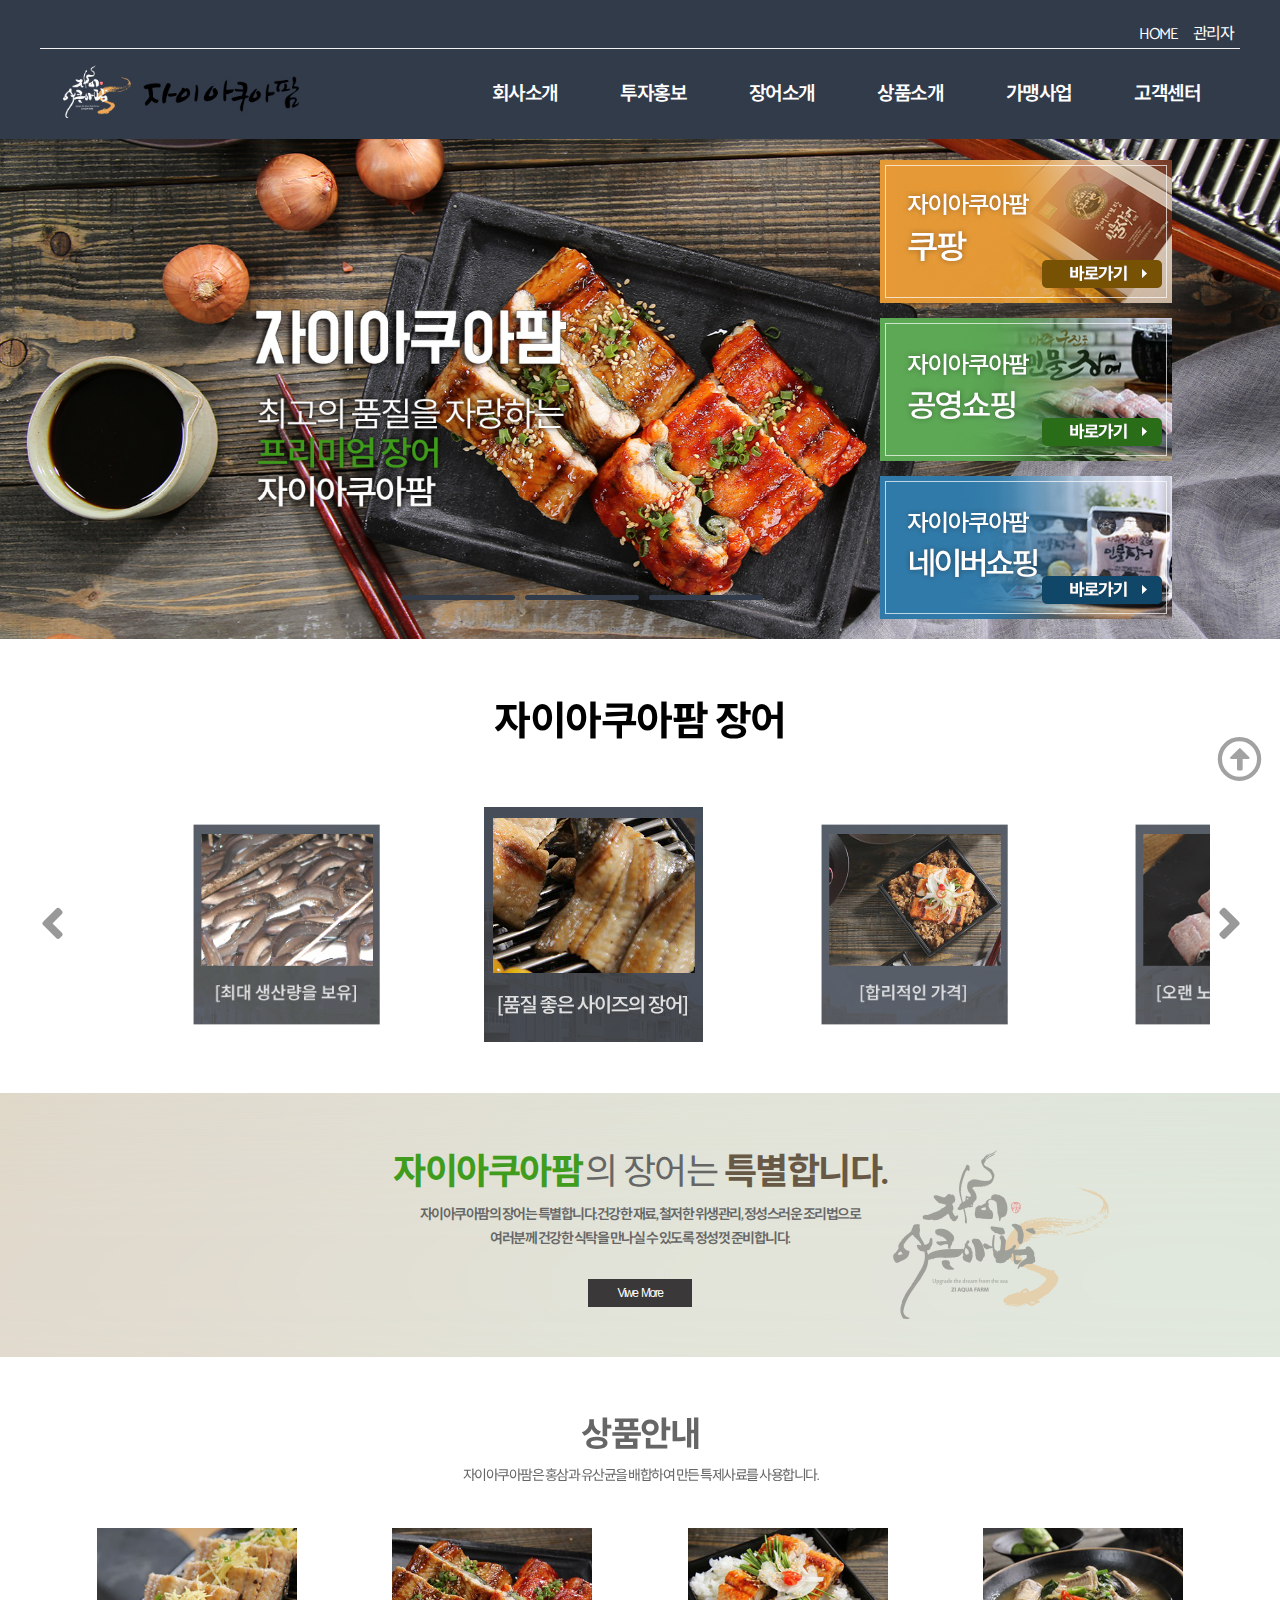
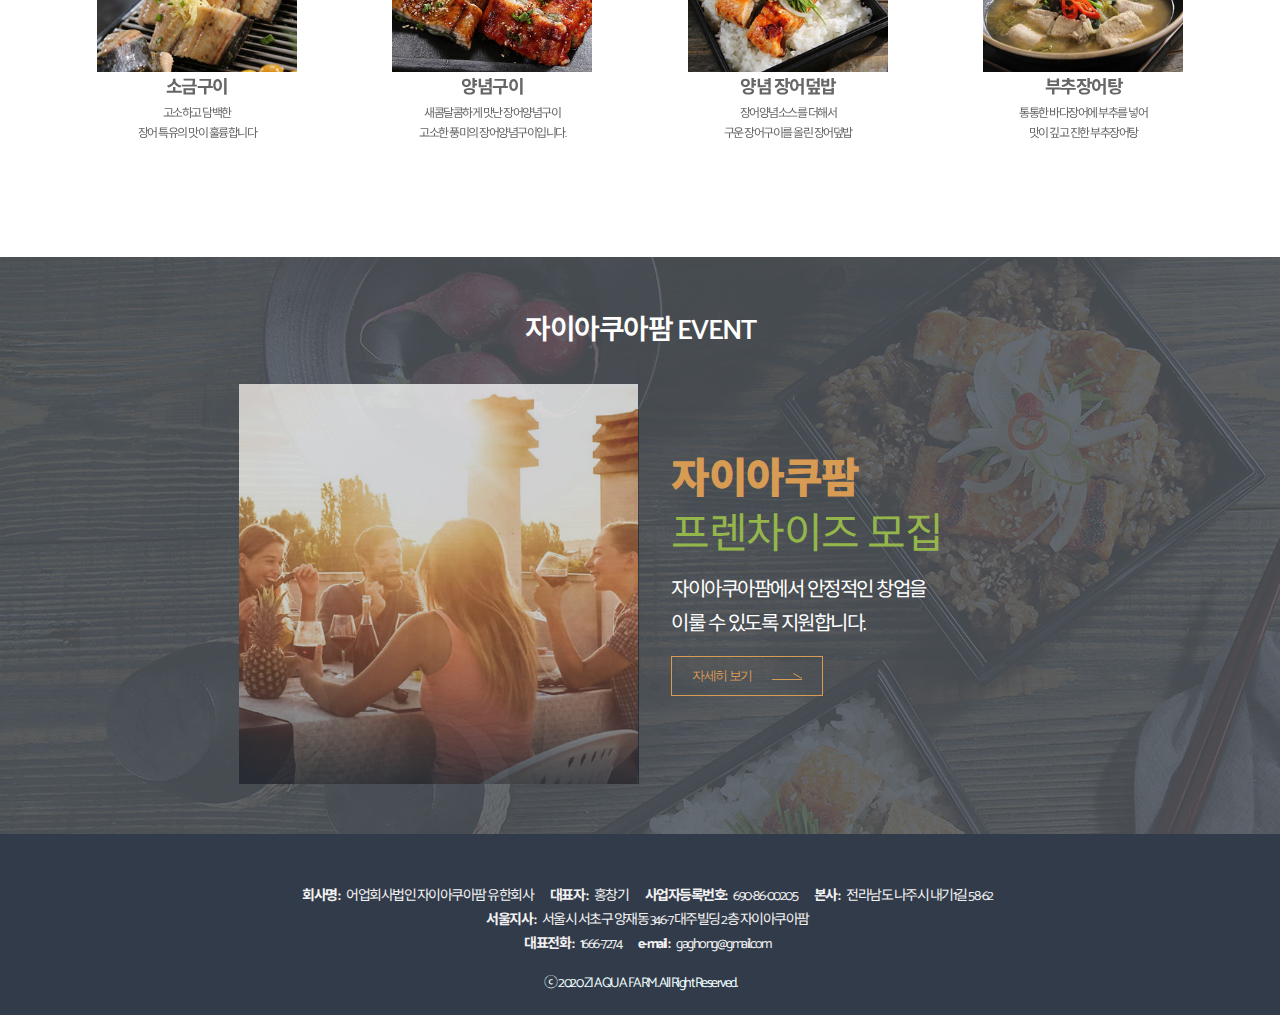
<file: index.html>
<!DOCTYPE html>
<html lang="ko">
<head>
    <meta charset="UTF-8">
    <meta name="viewport" content="width=device-width, initial-scale=1.0">
    <title>복사본 - 두번째 폴트폴리오</title>
    <!--사이트 소개-->
    <meta name="description" content="(주)자이아쿠아팜">   
    <link rel="canonical" href="http://ziaqua.com/">
    <meta property="og:image" content="http://ziaqua.cafe24.com/img/ziaqua_img.jpg"> 
    <!--CSS file-->
    <link rel="stylesheet" href="css/slick.css">
    <link rel="stylesheet" href="css/animate.css">
    <link rel="stylesheet" href="css/reset.css">
    <link rel="stylesheet" href="css/common.css">
    <link rel="stylesheet" href="css/main.css">
    <link rel="stylesheet" href="css/intro.css">
    <link rel="stylesheet" href="css/popup.css">
    <link rel="stylesheet" href="https://fonts.googleapis.com/css2?family=Catamaran&family=Noto+Sans+KR&display=swap" >
    <link rel="stylesheet" href="https://use.fontawesome.com/releases/v5.7.0/css/all.css">
    <!--Js file-->
    <script src="js/jquery-1.12.4.min.js"></script>
    <!-- <script src="js/jquery-migrate-1.4.1.min.js"></script> -->
    <script src="js/slick.min.js"></script>
</head>
<body>
    <div class="skip">
        <a href="#section">본문바로가기</a>
    </div>
    <div class="toparr">
        <a href="#header">
            <i class="far fa-arrow-alt-circle-up"></i>
        </a>
    </div>
    <header id="header">
        <div id="top_menu" class="row" >
            <div class="l_menu ">
                        <a href="#">HOME</a>
                        <a href="#">관리자</a>
            </div>
        </div>
        <div class="navwrap_bg row">
            <div class="navwrap ">
                <h1><a href="index.html"><span class=blind>자이아쿠아팜</span></a></h1>
                <div id="nav">
                    <ul class="depth1">
                        <li><a href="intro.html">회사소개</a>
                            <ul class="depth2 company">
                                <li><a href="intro.html">회사소개</a></li>
                                <li><a href="intro.html">언론보도</a></li>
                                <li><a href="intro.html">회사연혁</a></li>
                                <li><a href="intro.html">시설현황</a></li>
                                <li><a href="intro.html">오시는길</a></li>
                            </ul>
                        </li>
                        <li><a href="#">투자홍보</a>
                            <ul class="depth2 inverst">
                                <li><a href="#">투자홍보</a></li>
                            </ul>
                        </li>
                        <li><a href="#">장어소개</a>
                            <ul  class="depth2 intro">
                                <li><a href="#">장어소개</a></li>
                            </ul>
                        </li>
                        <li><a href="#">상품소개</a>
                            <ul class="depth2  product">
                                <li><a href="#">활어장어</a></li>
                                <li><a href="#">포장상품</a></li>
                                <li><a href="#">장어즙</a></li>
                                <li><a href="#">장어양념소스</a></li>
                                <li><a href="#">장어요리</a></li>
                            </ul>
                        </li>
                        <li><a href="#">가맹사업</a>
                            <ul class="depth2 franchise">
                                <li>직판장</li>
                                <li>배달전문</li>
                            </ul>
                        </li>
                        <li><a href="#">고객센터</a>
                            <ul class="depth2 cs">
                                <li>공지사항</li>
                                <li>문의하기</li>
                            </ul>
                        </li>
                    </ul>
                </div>
            </div>
            
        </div>
    </header>
    <div id="boxArea">
      <div id="containerBox">
        <div class="section_outer">
          <section id="section">
            <div class="slide_outer">
              <div class="slide_inner">
                <div class="slide slide1">
      
                </div>
                <div class="slide slide2">
      
                </div>
                <div class="slide slide3">
      
                </div>
              </div>
              <!-- <button type="button" class="plpa"><i class="fas fa-pause"></i></button> -->
            </div>
            <div class="article1 row">
              <h2>자이아쿠아팜 장어</h2>
              <div class="gallery">
                            <div class="multi_slide"><a href="#"><img src="image/m_banner01.jpg" alt="품질좋은 사이즈의 장어"></a></div>
                            <div class="multi_slide"><a href="#"><img src="image/m_banner02.jpg" alt="합리적인 가격"></a></div>
                            <div class="multi_slide"><a href="#"><img src="image/m_banner03.jpg" alt="손질 노하우"></a></div>
                            <div class="multi_slide"><a href="#"><img src="image/m_banner04.jpg" alt="국내최대규모 시설"></a></div>
                            <div class="multi_slide"><a href="#"><img src="image/m_banner05.jpg" alt="최대생산량 보유"></a></div>
              </div>
            </div>
            <div class="article2">
              <div class="bannerBox1 row">
                  <div class="textBox">
                    <h2><span class="green">자이아쿠아팜</span>
                        <span class="normal">의 장어는 </span>
                        <span class="brown">특별합니다.</span>
                    </h2>
                    <p>자이아쿠아팜의 장어는 특별합니다.건강한 재료, 철저한 위생관리, 정성스러운 조리법으로<br>
                    여러분께 건강한 식탁을 만나실 수 있도록 정성껏 준비합니다.
                    </p>
                    <img src="image/banner01-art1.png" alt="자이아쿠아팜이미지"> 
                  </div>
                   
              </div>
              <button><a href="#">Viwe&nbsp; More</a></button>
            </div>
            <div class="article3">
              <div class="productbox row">
                <div class="textBox">
                  <h4>상품안내</h4>
                  <p>자이아쿠아팜은 홍삼과 유산균을 배합하여 만든 특제사료를 사용합니다.</p>
                </div>
                <div class="product_imgBox">
                  <div class="product img1">
                    <a href="#">
                      <img src="image/product_img1.png" alt="장어소금구이사진">
                      <h6>소금구이</h6>
                      <p>고소하고 담백한<br>장어 특유의 맛이 훌륭합니다</p>
                    </a>
                  </div>
                  <div class="product img2">
                    <a href="#">
                      <img src="image/product_img2.png" alt="장어양념구이사진">
                      <h6>양념구이</h6>
                      <p>새콤달콤하게 맛난 장어양념구이<br>고소한 풍미의 장어양념구이입니다.</p>
                    </a>
                  </div>
                  <div class="product img3">
                    <a href="#">
                      <img src="image/product_img3.png" alt="양념장어덮밥사진">
                      <h6>양념 장어덮밥</h6>
                      <p>장어양념소스를 더해서<br>구운 장어구이를 올린 장어덮밥</p>
                    </a>
                  </div>
                  <div class="product img4">
                    <a href="#">
                      <img src="image/product_img4.png" alt="부추장어탕사진">
                      <h6>부추장어탕</h6>
                      <p>통통한 바다장어에 부추를 넣어<br>맛이 깊고 진한 부추장어탕</p>
                    </a>
                  </div>
                </div>
              </div>
            </div>
            <div class="article4">
              <div class="event row">
                <h4>자이아쿠아팜 EVENT</h4>   
                <div class="eventBox row">
                  <img src="image/banner03.png" alt="배경이미지">
                  <div class="textBox">
                    <span class="orange">자이아쿠팜</span><br>
                    <span class="green">프렌차이즈 모집</span><br>
                    <p>자이아쿠아팜에서 안정적인 창업을<br>
                    이룰 수 있도록 지원합니다.</p>
      
                    <button class="more"><a href="#">자세히 보기<span class="start"></span></a></button>
                </div>
              </div>
            </div>
          </section>
        </div>
      </div>
      <div id="popupBox">
        <div class="img1"><img src="image/popup1.jpg" alt="알림창1"></div>
        <div class="img2"><img src="image/popup2.jpg" alt="알림창2"></div>
        <div class="img3"><img src="image/popup3.jpg" alt="알림창3"></div>
      </div>
      <script src="js/main.js"></script>
    </div>
    <footer class="footer cf">
        <div class="director row">
                <ul>
                    <li>
                        <span><b>회사명 : </b>어업회사법인 자이아쿠아팜 유한회사</span>
                        <span><b>대표자 : </b> 홍창기</span>
                        <span><b>사업자등록번호: </b>690-86-00205</span>
                        <span><b>본사 : </b>전라남도 나주시 내기1길 58-62</span>
                    </li>
                    <li>
                        <span><b>서울지사 : </b>서울시 서초구 양재동 346-7 대주빌딩 2층 자이아쿠아팜</span>
                    </li>
                    <li>
                        <span><b>대표전화 : </b>1666-7274</span>
                        <span><b>e-mail : </b>gaghong@gmail.com</span>
                    </li>
                </ul>
            </div>
        </div>
        <div class="copywriter row">
            <span>ⓒ 2020 ZI AQUA FARM. All Right Reserved.</span>
        </div>
    </footer>
    

    <script src="js/common.js"></script>
</body>
</html>
</file>
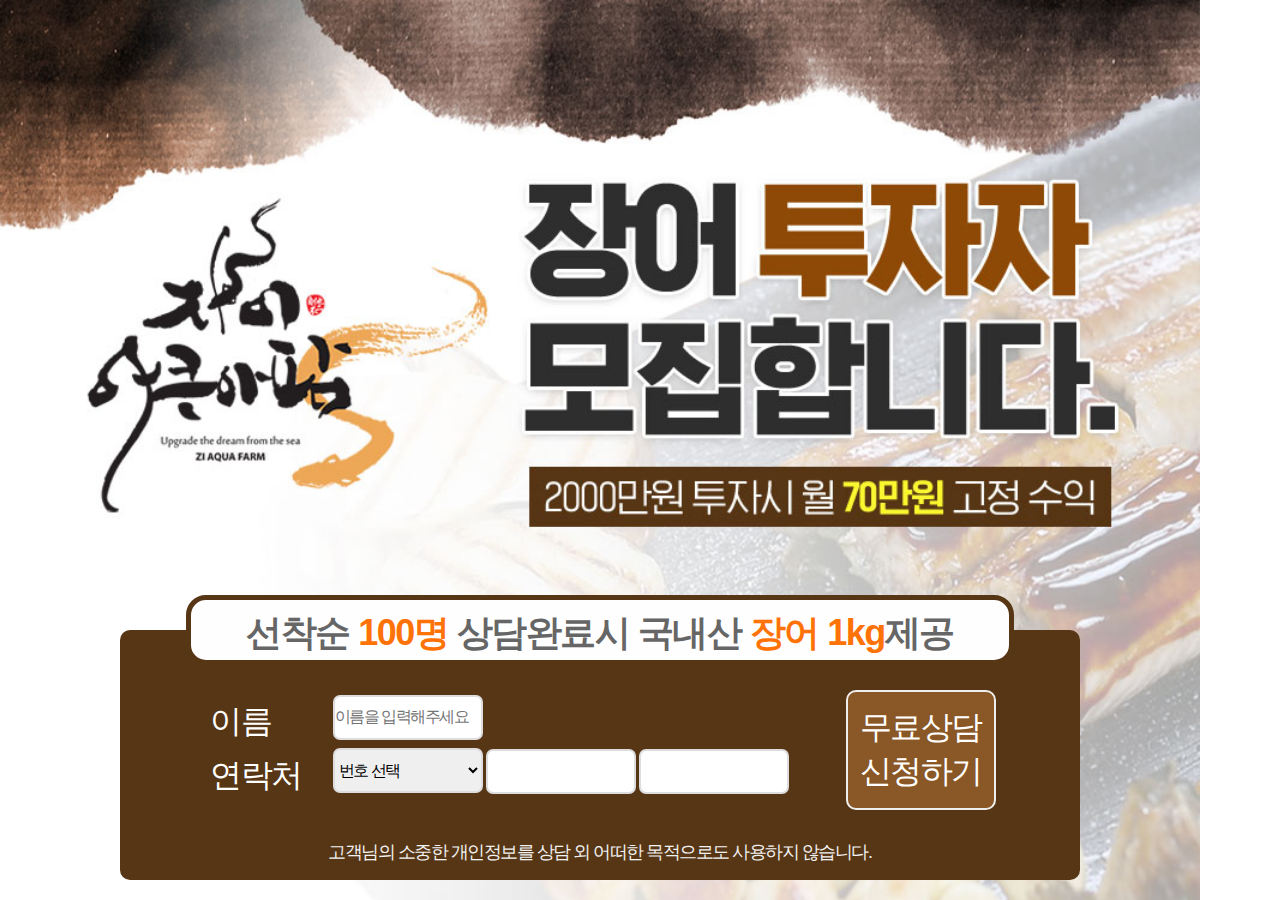
<file: popup.html>
<!DOCTYPE html>
<html lang="ko">

<head>
  <meta charset="UTF-8">
  <meta name="viewport" content="width=1000, initial-scale=1.0">
  <title>자이아쿠아팜- 장어 투자자 모집합니다.</title>
  <!-- <meta property="og:title" contetn="자이아쿠아팜 - 장어 투자자 모집합니다.">
  <meta property="og:url" content="http://ziaqua.com/event.investor">
  <meta property="og:type" content="website">
  <meta property="og:description" content="장어 투자자 모집 기한 2020년 12월 1일~ 12월 31일 5차 투자자모집"> -->
  <link rel="stylesheet" href="./css/reset.css">
  <!-- <link rel="stylesheet" href="./css/popup.css"> -->
  <script src="js/jquery-1.12.4.min.js"></script>
  <script src="js/jquery.cookie.js"></script>
  <style>
    body {
      position: relative;
      font-family: 'Catamaran', 'Noto Sans KR', sans-serif;
    }

    legend {
      display: none;
    }

    #container-popup {
      width: 1000px;
      height: 100%;
    }

    #container-popup .section1 {
      position: relative;
      width: 1200px;
      height: 900px;
      background-image: url(../image/section01_bg.jpg);
      background-size: cover;
    }

    #container-popup .section1 .join-form {
      position: absolute;
      left: 50%;
      top: 70%;
      transform: translate(-50%);
      width: 80%;
      height: 250px;
      padding: 20px;
      margin: 0 auto;
      background-color: #573615;
      border-radius: 10px;
    }

    #container-popup .section1 .join-form .form-title {
      position: relative;
      top: -55px;
      margin: 0 auto;
      width: 90%;
      height: 70px;
      border: solid 5px #573615;
      border-radius: 20px;
      background-color: #fefefe;
      font-size: 36px;
      line-height: 65px;
      color: #666;
      text-align: center;
    }

    #container-popup .section1 .join-form .form-title h2 strong {
      color: #ff7207;
      font-weight: bolde;
    }

    #container-popup .section1 .join-form .wrapper {
      position: relative;
      top: -30px;
    }

    #container-popup .section1 .join-form .info-list {
      width: 68%;
      height: 120px;
      padding: 10px 10px 10px 20px;
      text-align: left;
      display: inline-block;
      margin-left: 50px;
    }

    #container-popup .section1 .join-form .info-list .tit-lbl {
      display: inline-block;
      width: 100px;
      margin-right: 20px;
      font-size: 32px;
      color: #fefefe;
    }

    #container-popup .section1 .join-form .info-list .user-name {
      margin-bottom: 10px;
    }

    #container-popup .section1 .join-form .info-list .w150 {
      position: relative;
      top: -10px;
      width: 150px;
      height: 45px;
      font-size: 16px;
      border: 2px solid #ddd;
      border-radius: 7px;
    }

    #container-popup .section1 .join-form .info-list .w70 {
      position: relative;
      top: -10px;
      width: 150px;
      height: 45px;
      font-size: 16px;
      border: 2px solid #ddd;
      border-radius: 7px;
    }

    #container-popup .section1 .join-form .btn {
      position: absolute;
      top: 0;
      width: 150px;
      height: 100%;
      margin-left: 30px;
      display: inline-block;

    }

    #container-popup .section1 .join-form .btn button {
      position: absolute;
      top: 0;
      background-color: #8a5726;
      width: 150px;
      height: 120px;
      font-size: 32px;
      color: #fff;
      border: 2px solid #eee;
      border-radius: 10px;
    }

    #container-popup .section1 .join-form p {
      text-align: center;
      color: #f2f2f2;
      font-size: 18px;
    }

    #container-popup .section1 .join-form .mobile-info {
      display: inline-block;
    }
  </style>
</head>

<body>
  <div id="container-popup">
    <div class="section1">
      <form action="#" method="post" class="join-form">
        <div class="form-title">
          <h2>선착순 <strong>100명</strong> 상담완료시 국내산 <strong>장어 1kg</strong>제공</h2>
        </div>
        <fieldset>
          <legend>상담신청 양식</legend>
        </fieldset>
        <div class="wrapper">
          <ul class="info-list">
            <li>
              <label for="user-name" class="tit-lbl user-name">이름</label>
              <input type="text" class="w150" id="user-name" placeholder="이름을 입력해주세요">
            </li>
            <li>
              <label for="mobile-number" class="tit-lbl">연락처</label>
              <div class="mobile-info">
                <select name="number-choice" id="mobile_lbl" class="w70">
                  <option value="nochoice">번호 선택</option>
                  <option value="010">010</option>
                  <option value="011">011</option>
                  <option value="016">016</option>
                  <option value="017">017</option>
                  <option value="018">018</option>
                  <option value="직접입력">직접입력</option>
                </select>
                <input type="text" class="w70 mobile1">
                <input type="text" class="w70 mobile2">
              </div>
            </li>
          </ul>
          <div class="btn">
            <button type="submit">무료상담<br>신청하기</button>
          </div>
        </div>
        <p>고객님의 소중한 개인정보를 상담 외 어떠한 목적으로도 사용하지 않습니다.</p>
      </form>
    </div>
    <div class="section2">

    </div>
    <div class="section3">

    </div>
    <footer class="footer">

    </footer>
  </div>
<!--   <script src="./js/common.js"></script> -->
</body>

</html>
</file>
<file: css/common.css>
@charset 'utf-8';
/* 섹션 구역을 제외한  페이지 공통 구역 스타일 */

body {
  position: relative; 
  font-family: 'Catamaran', 'Noto Sans KR', sans-serif;
}

.row { margin: 0 auto; max-width: 1200px;}

.toparr { display: block; position: fixed; right: 20px; bottom: 100px; font-size: 45px; color: rgba( 123,123,123,0.7);}
.toparr:hover { color: rgba(123,123,123,0.3);}

#header { position: relative; width: 100%; background:rgba(50, 59, 74, 1); color: #fff; }

#top_menu {
  display: flex; justify-content: flex-end; align-items: flex-end;
  height: 49px ; border-bottom: 1px solid #f2f2f2;}
#top_menu .l_menu a { padding: 0 7px;}
#top_menu .l_menu a:hover {color:#d89b54}

.navwrap_bg { position: relative; height: 90px; }
.navwrap h1 { display: inline-block;position: absolute; left: 10px; top: 50%; transform: translateY(-50%);;}
.navwrap h1 > a { display: block; width: 260px; height: 60px; background: url(../image/logo.jpg) no-repeat; background-size: contain;}
.navwrap #nav { position: absolute; height:90px; top: 0; right: 10px;}
.navwrap .depth1 > li  { position: relative ; display: inline-block; padding: 29px 30px; font-size:1.2rem ; font-weight: 600; transition: all 1s;}
.navwrap .depth2 { display: none ;position: absolute; top: 100% ; left: 0; width: 100; padding: 15px 30px; text-align: center; color:rgba(50, 59, 74, 1) ; font-size: 1rem; line-height: 40px; background: #f2f2f2; transition: all 1s;}
.navwrap .depth1 > li:hover .depth2 {display: block; z-index: 999;}
.navwrap .depth1 > li:hover  {color : #edba65; }

/* 섹션 구역 */


/* footer 구역 */

.footer { background-color:rgba(50, 59, 74, 1) ; font-size: 14px;  padding: 50px 0 20px; text-align: center;  }
.footer .director b {  padding-right: 5px; }
.footer .director span { margin-left: 15px;  color: #f2f2f2;}
.footer .copywriter { margin-top: 15px; color: azure;}

/*팝업창 박스 */

#popupBox{
  position: absolute;
  top: 160px;
  right: 200px;
  width: 200px;
  display: block;
}

#popupBox .img2 > img {
  padding: 15px 0;
}

/* 윈도우 */
</file>
<file: css/main.css>
@charset 'utf-8';

    body { font-family: 'Catamaran', 'Noto Sans KR', sans-serif; }
    /*******************<Section1 Slide CSS >********************/
    .section_outer { height: 100%; }
    .section_outer #section { height: 100%; }
    .section_outer .slide_outer { height: 500px; position: relative; }
    .section_outer .slide_inner { height: 100%; }
    .slide_outer .slide { height: 100%; background-size: cover; background-repeat: no-repeat; background-position: center center; position: relative;}
    .section_outer .slide.slick-active { animation: zoomOutmain 3s both 0.5s;}
    /* 슬라이드 이미지 작아지면서 들어오기 */
    @-webkit-keyframes zoomOutmain {
        from {
          opacity: 1;
          -webkit-transform: scale3d(1.2, 1.2, 1.2);
          transform: scale3d(1.2, 1.2, 1.2);
        }
        to {
          opacity: 1;
          -webkit-transform: scale3d(1, 1, 1);
          transform: scale3d(1, 1, 1);
        }
      }

      @keyframes zoomOutmain {
        from {
          opacity: 1;
          -webkit-transform: scale3d(1.2, 1.2, 1.2);
          transform: scale3d(1.2, 1.2, 1.2);
        }
    
        to {
          opacity: 1;
          -webkit-transform: scale3d(1, 1, 1);
          transform: scale3d(1, 1, 1);
        }
      }
    .slide_outer .slide1 { background-image: url(../image/main_img01.jpg) ;}
    .slide_outer .slide2 { background-image: url(../image/main_img02.jpg);}
    .slide_outer .slide3 { background-image: url(../image/main_img03.jpg); }

    /* < 플레이 버튼> */
    .slide_outer .slick-dots { position: absolute; bottom: 30px; width: 60%; text-align: right;}
    .slide_outer .slick-dots li { display: inline-block; margin: 0 5px; position: relative; width: 114px; height: 5px; border-radius: 5px; background:rgba(50, 59, 74, 1)}
    .slide_outer .slick-dots li button { width: 0 px; height: 5px; background: #999; text-indent: -9999px; overflow: hidden; border-radius: 5px; position:  absolute ; top: 0; left: 0; }
    .section_outer .slick-dots li.slick-active button { animation: lineani 3s both; }
    @keyframes  lineani {
        0% { width:0px }
        100% { width:100%; }
    }
    .section_outer .plpa { position: absolute; right: 0 ;bottom: 30px; width: 40%; text-align: left; background: none; border: none; font-size: 20px; color: #fff; }  

   /********<Article1 영역 CSS>*************/
   .article1 { padding: 50px 30px; position: relative; }
   .article1 h2 { text-align: center; margin-bottom: 50px; font-size: 40px; }
   .article1 image { width: 100%; padding:0 20px;}
   .article1 .marrow  { position:absolute; top:50%; transform:translateY(-50%); background:none; border:none; font-size:50px; color:#999; }
   .article1 .prevArrow  { left:-30px; z-index:99999999  }   
   .article1 .nextArrow { right:-30px }   
   .article1 .slick-dots { position:absolute; bottom:-30px; width:100%; text-align:center  }
   .article1 .slick-dots  li  {  display:inline-block  }
   .article1 .slick-dots  li  button { width:15px; height:15px; background:#999; border:none;  text-indent:-9999px; overflow:hidden; border-radius:50%; margin:0 5px; }
   .article1 .slick-dots   li.slick-active  button { background:#000 }  
   .article1 .slick-slide {   /* 슬릭슬라이더 안에 있는 모든 슬라이드 */opacity:0.9; transform:scale(0.85); transition:all 0.5s; }
   .article1 .multi_rolling  .slick-slide.slick-active {  
     /* 무대 공간에 보여지는  슬라이드, slidesToShow */ opacity:1; transform: scale(0.8); } 
   .article1 .slick-slide.slick-active.slick-current {
      /* 무대 중앙에 있는 슬라이드 하나 */  opacity:1;  transform:scale(1) }
  

   .article2 {
     background-image:url(../image/banner02_bg.jpg);
     margin: 0 auto;
     padding: 30px 0 50px;
     text-align: center;
   }
   .article2 .bannerBox1 {
     display: block;
     height: 137px;
     margin: 20px auto 0;
   }
   .article2 .textBox {
     position: relative;
     display: inline-block;
   }
   .article2 .textBox span.green {
    color: #409c1c;
    font-size: 36px;
   }
   .article2 .textBox span.normal {
    color: #666;
    font-size: 36px;
    font-weight: 400;
   }
   .article2 .textBox span.brown {
    color: #685947;
    font-size: 36px;
   }
   .article2 .textBox p {
    color: #666;
    font-size: 14px; font-weight: 600;
   }
   .article2 .textBox img {
     position: absolute;
     left: 100%; top: 0;
   }
   .article2 button {
     display: block;
     margin: 0 auto;
     padding: 7px 30px;
     background: #3a3839;
     color: #fff;
     font-size: 12px;
     letter-spacing: 1 !important;
   }
   .article2 button:hover {
     transform: scale(1.1);
   }

   .article3 {
     margin: 0 auto;
     height: 500px;
     text-align: center;
     padding: 50px 0; 
   }
   .article3 .productbox {
     margin: 0 auto;
     text-align: center;
     position: relative;
   }

   .article3 .textBox {
     color: #666;
     margin-bottom: 20px;
   }

   .article3 .textBox h4 {
     font-size: 34px;
   }
   .article3 .textBox p {
     font-size: 14px;
     letter-spacing: 1 !important;
   }
   .article3 .product_imgBox {
    display:block;
    width: 100%;
    float: left; 
    font-size: 12px;
    color: #666;
    position: absolute;
    left: 50%; transform: translate(-50%);
    padding: 20px 0;
   }

   .article3 .product_imgBox .product {
    display: inline-block;  
    width: 24.5%;  
   }

   .article3 .product_imgBox .product h6 {
     font-size: 18px;
   }


   .article3 img {
     display: block;
     width: 200px; height: 144px;
     margin: 0 auto;
   }

   .article4 {
     background-image: url(../image/banner03_bg.jpg);
     margin: 0 auto;
     padding: 50px 0;
   }
   .article4 .event {
     margin: 0 auto;
     text-align: center;
   }
   .article4 .event h4 {
     font-size: 28px;
     font-weight: 600;
     color: #fff;
     margin-bottom: 30px;
   }
   .article4 .eventBox {
    height: 400px;
    line-height: 400px;
    
   }

   .article4 .eventBox img {
    width: 400px; height: 400px;
    vertical-align: top
  }

   .article4 .eventBox .textBox {
     color: #fff;
     background: transparent;
     height: 400px; width: 400px;
     display: inline-block;
     line-height: normal;
     text-align: left;
     vertical-align: top;
     padding: 60px 30px 30px;
   }


   .article4 .eventBox span.orange {
     color: #d89b54; font-size: 42px; line-height: normal;
     font-weight: 900; /* margin-top:25px; */
   }
   .article4 .eventBox span.green {
     color:#94b64a; font-size: 42px;line-height: 1; 
   }

   .article4 .eventBox p {
    margin: 15px 0; 
    font-size: 20px;
   }



   .article4 button span.start {
     display: inline-block; width: 30px; height: 10px;
     border-bottom: 1.5px solid #d89b54; 
     position: relative; margin-left: 20px;
   }
   .article4 button span.start:after {
     content:'';  position: absolute; right: -3px; top: -45%; 
     display: inline-block; width: 10px ; height: 10px;
     border-bottom: 1.5px solid #d89b54; transform: rotate(30deg);
    }


   .article4 button.more {
    background:transparent;
    color: #d89b54; border:1px solid #d89b54;
    padding: 10px 20px; 
   }

   .article4 button.more:hover {
    transform:scale(1.1);
   }
</file>
<file: css/intro.css>
.subPage #subPage-banner img {
  height: 170px; width: 100%;
}

.subPage .wrapper-contentBox {
  width: 100%; background:#fff;
  margin:0 auto; padding-top: 50px;
}

.subPage .wrapper-contentBox .contentBox h2 {
  color: #666; font-size: 28px;
  border-bottom: 1px solid #999;
  margin-bottom: 50px;
}

.subPage .wrapper-contentBox .contaniner-tab li {
  float: left; width: 20%;
  border: 1px solid #999;
  text-align: center
}

.subPage .wrapper-contentBox .contaniner-tab li.on {
  background:#fcf8f3;
  border:1px solid #e2be96 ;
  color: #e2be96;
}

.subPage .wrapper-contentBox .contentBox .content .part1 {
  margin: 30px auto 45px; 
  width: 900px;
  padding: 30px;
  background:#f9f0e9;
  overflow: hidden; 
}

.subPage .wrapper-contentBox .contentBox .content .part1 .topBox{
  margin: 0 auto; 
  width: 680px;
  height: 180px; 
}
.subPage .wrapper-contentBox .contentBox .content  .part1 img {
  float: left; 
  vertical-align: top;
}
.subPage .wrapper-contentBox .contentBox .content .part1 .textBox {
  float: left; 
  vertical-align: top;
  width: 430px; padding: 15px 20px;
}
.subPage .wrapper-contentBox .contentBox .content .part1 .textBox h4 {
  color:#e5a356;
  font-size: 32px;
}
.subPage .wrapper-contentBox .contentBox .content .part1 .utubeBox {
  padding-top: 56.25% ; width: 100%;
  margin :25px 0 40px ;
  position: relative;
  clear: both;
}
.subPage .wrapper-contentBox .contentBox .content .part1 .utubeBox iframe {
  position: absolute; top: 0 ; left:0;
  width: 100%; height: 100%;
}

.subPage .wrapper-contentBox .contentBox .content .part2 {
  margin: 35px auto 45px; 
  width: 900px;
  padding: 30px; 
  background:#ecf0f3;
  overflow: hidden; 
}

.subPage .wrapper-contentBox .contentBox .content .part2 > h4 {
  margin: 0 auto 20px;
  width: 300px; height: 36px;
  text-align:center;
  font-size: 22px; color: #fff;
  background: #4697cc;
  border-radius: 20px
}
.subPage .wrapper-contentBox .contentBox .content .part2 .intro1 {
  margin: 0 auto 45px; width: 800px;
  /* overflow: hidden; */
}

.subPage .wrapper-contentBox .contentBox .content .part2 .intro1 p {
  float: left;
  width: 50% ; padding:10px 20px 0 ;
  font-size: 16px; color: #666;
}
.subPage .wrapper-contentBox .contentBox .content .part2 .intro1 > img {
  float: left;
  width: 320px; height: 180px;
  text-align: center;
}

.subPage .wrapper-contentBox .contentBox .content .part2 .intro2 p,
.subPage .wrapper-contentBox .contentBox .content .part2 .intro3 p {
  margin: 0 auto;
  width: 800px;
  font-size: 16px; color: #666; text-align: center;
  margin-bottom: 25px;
}

.subPage .wrapper-contentBox .contentBox .content .part2 .intro2 .imgBox,
.subPage .wrapper-contentBox .contentBox .content .part2 .intro3 .imgBox {
  margin:  0 auto 40px; width:800px; height: 200px;  padding: 0 50px;
}
.subPage .wrapper-contentBox .contentBox .content .part2 .intro2 .imgBox img,
.subPage .wrapper-contentBox .contentBox .content .part2 .intro3 .imgBox img {
 width: 320px; height: 180px;
}
.subPage .wrapper-contentBox .contentBox .content .part2 .intro2 .imgBox img:first-child,
.subPage .wrapper-contentBox .contentBox .content .part2 .intro3 .imgBox img:first-child {
  margin-right: 40px;
}


.subPage .wrapper-contentBox .contentBox .content .part2 .intro4 {
  text-align: center;
}
.subPage .wrapper-contentBox .contentBox .content .part2 .intro4 img {
  width: 320px; height: 180px; margin-bottom: 50px;
}

/*********Meida page CSS********/
.content2 .part {
  width: 900px; 
  margin: 35px auto 45px;
  padding: 30px;
  background-color: #f6f6f8 ;
  text-align: center;
}

.content2 .part h4 {
  font-size: 22px; font-weight: normal; 
  color: #fff; text-align: center;
  background: #096a94;
  padding: 10px; margin:35px 0 15px; 
}

.content2 .part p {
  padding: 15px 0; font-size:17px;
}

.content2 .part h4 > span {
   color: #02f3f2;
  }

  .content2 .part img {
    margin: 35px 0;
  }
</file>
<file: css/popup.css>
@charset 'utf-8';

body {
  position: relative; 
  font-family: 'Catamaran', 'Noto Sans KR', sans-serif;
}
legend {
  display: none;
}

#container-popup {
  width: 1000px;height: 100%;
}
#container-popup .section1 {
  position: relative;
  width: 1200px; height: 900px;
  background-image: url(../image/section01_bg.jpg); background-size: cover; 
}

#container-popup .section1 .join-form {
  position: absolute; left: 50%; top: 70%;
  transform: translate(-50%);
  width: 80%; height: 250px;
  padding: 20px; margin: 0 auto;
  background-color: #573615;
  border-radius: 10px;
}
#container-popup .section1 .join-form .form-title {
  position: relative; top: -55px; margin: 0 auto;
  width: 90%; height: 70px; 
  border: solid 5px #573615;
  border-radius: 20px;
  background-color: #fefefe; 
  font-size: 36px; line-height: 65px; 
  color: #666; text-align: center;
}
#container-popup .section1 .join-form .form-title h2 strong {
  color: #ff7207; font-weight: bolde;
}
#container-popup .section1 .join-form .wrapper {
  position: relative; top: -30px; 
}

#container-popup .section1 .join-form .info-list {
  width: 68%; height: 120px;
  padding:10px 10px 10px 20px; 
  text-align: left;
  display: inline-block; 
  margin-left: 50px;
}
#container-popup .section1 .join-form .info-list .tit-lbl {
  display:inline-block; width: 100px; 
  margin-right: 20px;
  font-size: 32px; color: #fefefe;
}
#container-popup .section1 .join-form .info-list .user-name {
  margin-bottom: 10px;
}
#container-popup .section1 .join-form .info-list .w150 {
  position: relative; top: -10px;
  width: 150px; height: 45px ; font-size: 16px;
  border: 2px solid #ddd; border-radius: 7px; 
}
#container-popup .section1 .join-form .info-list .w70 {
  position: relative; top: -10px;
  width: 150px; height: 45px ; font-size: 16px;
  border: 2px solid #ddd; border-radius: 7px; 
}

#container-popup .section1 .join-form .btn {
  position:absolute; top: 0;
  width: 150px; height: 100%; margin-left: 30px;
  display: inline-block;

}
#container-popup .section1 .join-form .btn button{
  position: absolute;top: 0;
  background-color:#8a5726;
  width: 150px; height: 120px;
  font-size: 32px; color: #fff;
  border: 2px solid #eee; border-radius: 10px;
}
#container-popup .section1 .join-form p {
  text-align: center; color: #f2f2f2; font-size: 18px;
}

#container-popup .section1 .join-form .mobile-info {
  display: inline-block;
}
</file>
